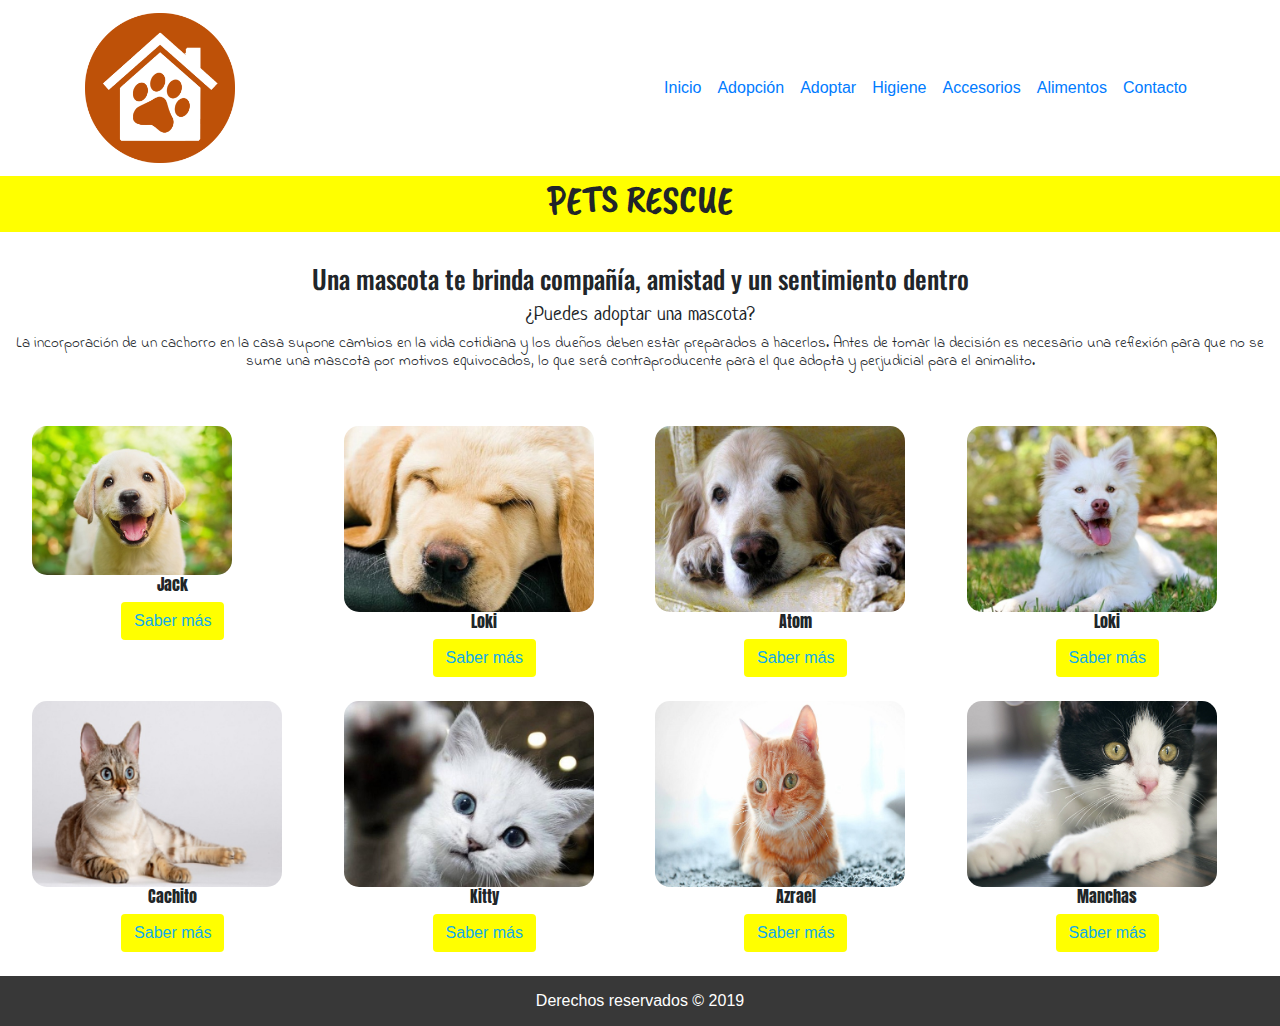
<file: public/index.html>
<!DOCTYPE html>
<html lang="en">
  <head>
    <!-- Required meta tags -->
    <meta charset="utf-8">
    <meta name="viewport" content="width=device-width, initial-scale=1">
    <link rel="manifest" href="manifest.json">
    <link rel="stylesheet" href="css/reset.css">

    <!-- Bootstrap CSS -->
    <link rel="stylesheet" href="https://stackpath.bootstrapcdn.com/bootstrap/4.3.1/css/bootstrap.min.css" integrity="sha384-ggOyR0iXCbMQv3Xipma34MD+dH/1fQ784/j6cY/iJTQUOhcWr7x9JvoRxT2MZw1T" crossorigin="anonymous">
    <link rel="stylesheet" href="css/est.css">

    <title>PETS RESCUE</title>
  
  </head>
  <body>
    <header id="header">
      <nav class="navbar navbar-default navbar-expand-lg">
        <div class="container">
          <a class="navbar-brand" href="index.html">
            <img src="iconos/LOGO.png" class="img-fluid" width="150" alt="">
          </a><!-- .navbar-brand -->
  
          <button class="navbar-toggler" type="button" data-toggle="collapse" data-target="#navbarNav" aria-controls="navbarNav" aria-expanded="false" aria-label="Toggle navigation">
              <span class="navbar-toggler-icon"></span>
            </button>
  
          <div class="collapse navbar-collapse" id="navbarNav">
              <ul class="nav navbar-nav ml-auto">
                <li class="nav-item active">   
                  <a class="nav-link link-menu" href="index.html">Inicio <span class="sr-only">(current)</span></a>
                </li>
                <li class="nav-item">
                  <a class="nav-link link-menu" href="adopcion.html">Adopción</a>
                </li>
                <li class="nav-item">
                  <a class="nav-link link-menu" href="adoptar.html">Adoptar</a>
                </li>
                <li class="nav-item">
                  <a class="nav-link link-menu" href="tienda.html">Higiene</a>
                </li>
                <li class="nav-item">
                  <a class="nav-link link-menu" href="#">Accesorios</a>
                </li>
                <li class="nav-item">
                  <a class="nav-link link-menu" href="#">Alimentos</a>
                </li>
                <li class="nav-item">
                  <a class="nav-link link-menu" href="contacto.html">Contacto</a>
                </li>
              </ul>
          </div><!-- .collapse -->			
        </div> <!-- .container -->			
      </nav> <!-- .navbar -->		
    </header> <!-- header -->
  
    <div class="col" id="colorsup">
      
      <h1><center>PETS RESCUE</center></h1>


      <div class="row" id="colorcuerpo">

        <h2 class="col-12"><br><center>Una mascota te brinda compañía, amistad y un sentimiento dentro</center></h2><br>
        <h3 class="col-12"><center>¿Puedes adoptar una mascota?</center></h3><br>
        <h4><center>La incorporación de un cachorro en la casa supone cambios en la vida cotidiana 
        y los dueños deben estar preparados a hacerlos. Antes de tomar la decisión es necesario una
        reflexión para que no se sume una mascota por motivos equivocados, lo que será contraproducente
        para el que adopta y perjudicial para el animalito.</center></h4><br><br>
        

        <div class="row justify-content-md-center espacio-row">
          <div class="col-md-3">
            <h5><img  src="mascotas/perro1.jpg"  class="img-fluid" width="200" alt="" style="border-radius: 15px;"><br><center><i>Jack</i></h5></center><center><button type="button" class="btn" style="background-color: #ffff00; color: #0FACEB" style="border: 5px solid #ED6C25">Saber más</button></center><br>
          </div>

          <div class="col-md-3">
            <h5><img  src="mascotas/Perro2.jpg" class="img-fluid" width="250" alt="" style="border-radius: 15px;"><br><center><i>Loki</i></center></h5><center><button type="button" class="btn" style="background-color: #ffff00; color: #0FACEB">Saber más</center><br>
          </div>

          <div class="col-md-3">
            <h5><img src="mascotas/Perro3.jpg" class="img-fluid" width="250" alt="" style="border-radius: 15px;"><br><center><i>Atom</i></center></h5><center><button type="button" class="btn" style="background-color: #ffff00; color: #0FACEB">Saber más</center><br>
          </div>

          <div class="col-md-3">
            <h5><img src="mascotas/Perro4.jpg" class="img-fluid" width="250" alt="" style="border-radius: 15px;" ><br><center><i>Loki</i></center></h5><center><button type="button" class="btn" style="background-color: #ffff00; color: #0FACEB">Saber más</center><br>
          </div>

          <div class="col-md-3">
            <h5><img  src="mascotas/gato1.jpg" class="img-fluid" width="250" alt="" style="border-radius: 15px;" VSPACE="20" alt="Responsive image" ><br><center><i>Cachito</i></center></h5><center><button type="button" class="btn" style="background-color: #ffff00; color: #0FACEB">Saber más<br></center></td>
          </div>

          <div class="col-md-3">
            <h5><img  src="mascotas/gato2.jpg" class="img-fluid" width="250" alt="" style="border-radius: 15px;" alt="Responsive image"><br><center><i>Kitty</i></center></h5><center><button type="button" class="btn" style="background-color: #ffff00; color: #0FACEB">Saber más<br></center></td>
          </div>

          <div class="col-md-3">
            <h5><img src="mascotas/gato3.jpg" class="img-fluid" width="250" alt="" style="border-radius: 15px;" alt="Responsive image"><br><center><i>Azrael</i></center></h5><center><button type="button" class="btn" style="background-color: #ffff00; color: #0FACEB">Saber más</center><br>
          </div>

          <div class="col-md-3">
            <h5><img  src="mascotas/gato4.png" class="img-fluid" width="250" alt="" style="border-radius: 15px;" alt="Responsive image" ><br><center><i>Manchas</i></center></h5><center><button type="button" class="btn" style="background-color: #ffff00; color: #0FACEB">Saber más</center><br>
          </div>

        </div>
      </div>

    </div>

    <footer id="footer">
      <div class="copyright">
        <div class="container">
          <div class="row">
            Derechos reservados &copy; 2019
          </div>
        </div>
      </div>
    </footer>
  

    <script src="js/app.js"></script>
    <script src="https://code.jquery.com/jquery-3.3.1.slim.min.js" integrity="sha384-q8i/X+965DzO0rT7abK41JStQIAqVgRVzpbzo5smXKp4YfRvH+8abtTE1Pi6jizo" crossorigin="anonymous"></script>
    <script src="https://cdnjs.cloudflare.com/ajax/libs/popper.js/1.14.7/umd/popper.min.js" integrity="sha384-UO2eT0CpHqdSJQ6hJty5KVphtPhzWj9WO1clHTMGa3JDZwrnQq4sF86dIHNDz0W1" crossorigin="anonymous"></script>
    <script src="https://stackpath.bootstrapcdn.com/bootstrap/4.3.1/js/bootstrap.min.js" integrity="sha384-JjSmVgyd0p3pXB1rRibZUAYoIIy6OrQ6VrjIEaFf/nJGzIxFDsf4x0xIM+B07jRM" crossorigin="anonymous"></script>
  </body>

</html>
</file>
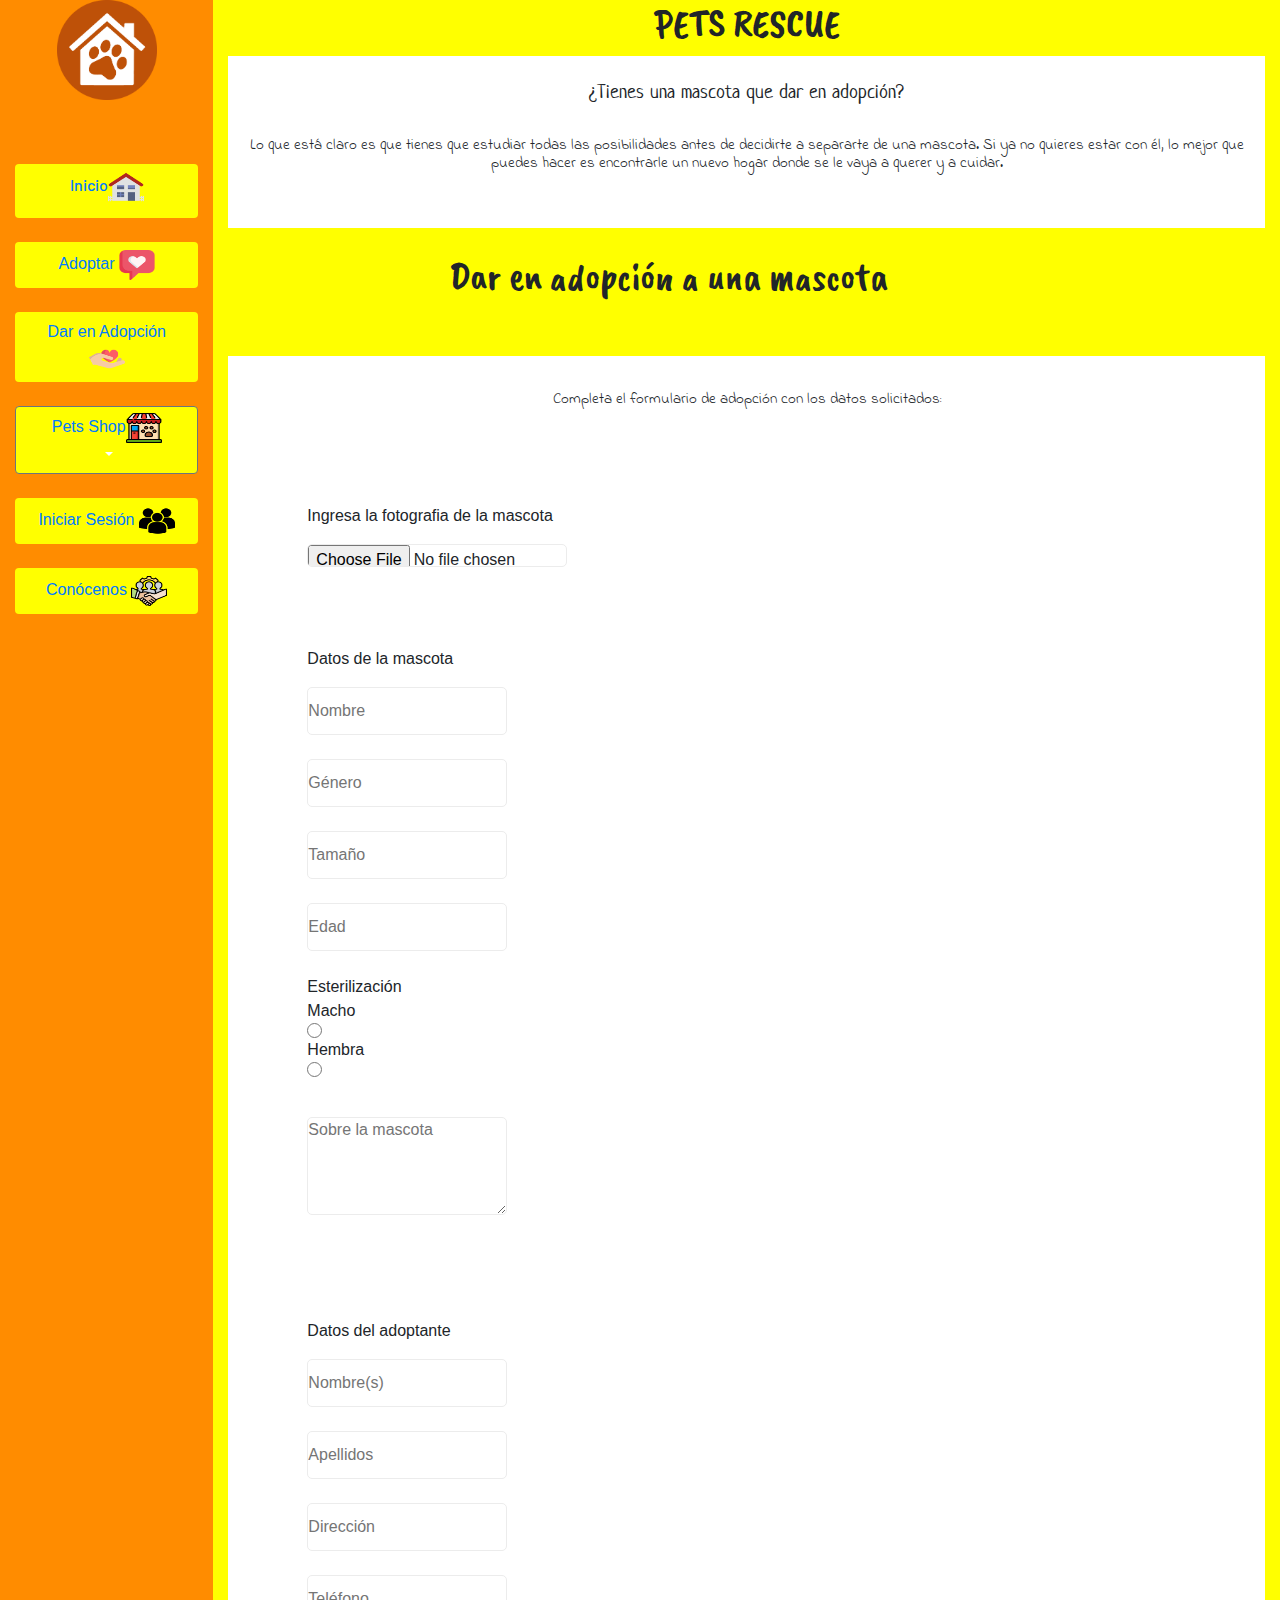
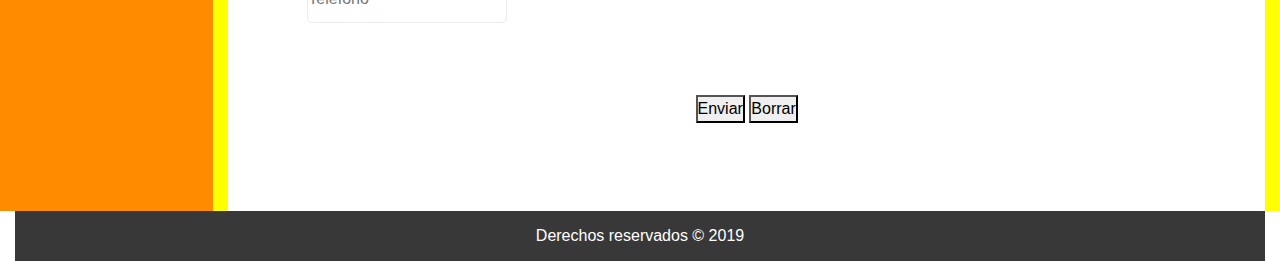
<file: adopcion.html>
<!DOCTYPE html>
<html lang="es">
<head>
  <meta charset="utf8"/>
  <meta name="viewport" content="width=device-width, initial-scale=1.0">
  <title>PETS RESCUE</title>
  <link rel="stylesheet" href="css/reset.css">
  <link rel="stylesheet" href="https://stackpath.bootstrapcdn.com/bootstrap/4.3.1/css/bootstrap.min.css" integrity="sha384-ggOyR0iXCbMQv3Xipma34MD+dH/1fQ784/j6cY/iJTQUOhcWr7x9JvoRxT2MZw1T" crossorigin="anonymous">
  <link rel="stylesheet" href="css/est.css">
</head>

<body>

<div class="container-fluid" >
      <div class="row" id="colorm">
        <div class="col-2" class="border">
          
          <p align="center">
          <img src="iconos/LOGO.png" class="img-fluid" width="100"><br><br><br>
          </p>

          <div  class="nav flex-column nav-pills" id="v-pills-tab" role="tablist" aria-orientation="vertical" width:auto; height:auto; class="collapse.navbar-collapse" >
                <a href="inicio.html" role="button" class="nav-link" style="background-color: #ffff00;" id="v-pills-home-tab" role="tab" aria-controls="v-pills-home" aria-selected="true"><h6><li><center>Inicio<img src="iconos/house.png" height="30" width="36" align="center"></center></li></h6></a><br>
              
                <a href="adoptar.html" role="button" class="nav-link" style="background-color: #ffff00;" id="v-pills-profile-tab" role="tab" aria-controls="v-pills-profile" aria-selected="false"><li><center>Adoptar <img src="iconos/love.png" height="30" width="36" align="center"></center></li></a><br>
              

                <a class="nav-link" style="background-color: #ffff00;" id="v-pills-profile-tab" href="adopcion.html" role="tab" aria-controls="v-pills-profile" aria-selected="false"><li><center>Dar en Adopción <img src="iconos/care.png" height="30" width="36" align="center"></center></li></a><br>
            

                <button class="btn btn-secondary dropdown-toggle" type="button" id="dropdownMenu2" data-toggle="dropdown" aria-haspopup="true" aria-expanded="false" style="background-color: #ffff00" style="outline: none;"><a href="tienda.html" style="text-decoration: none;"><li>Pets Shop<img src="iconos/pet-shop.png" height="30" width="36" align="center"></li></a></button>
                <div class="dropdown-menu" aria-labelledby="dropdownMenu2">
                  <button class="dropdown-item" type="button"><a href="tienda.html">Higiente</a></button>
                  <button class="dropdown-item" type="button">Accesorios</button>
                  <button class="dropdown-item" type="button">Alimentos</button>
                </div><br>
              

                <a class="nav-link" style="background-color: #ffff00;" id="v-pills-profile-tab" href="secion.html" role="tab" aria-controls="v-pills-profile" aria-selected="false"><li><center>Iniciar Sesión <img src="iconos/usuarios.png" height="30" width="36" align="center"></center></li></a><br>
              

                <a class="nav-link" style="background-color: #ffff00;" id="v-pills-profile-tab" href="conocenos.html" role="tab" aria-controls="v-pills-profile" aria-selected="false"><li><center>Conócenos <img src="iconos/team.png" height="30" width="36" align="center"></center></li></a></h6>
          </div>
        </div>


        <div class="col" id="colorsup">
          
          <h1><center>PETS RESCUE</center></h1>
  		
  <main>
    <article>
      <div id="main" class="col-12">			
  			<h3><center><br>¿Tienes una mascota que dar en adopción?</center></h3><br>

  				<center><h4><i>Lo que está claro es que tienes que estudiar todas las posibilidades antes de decidirte a separarte de una mascota. Si ya no quieres estar con él, lo mejor que puedes hacer es encontrarle un nuevo hogar donde se le vaya a querer y a cuidar.</i></h4></center><br><br>
  		</div>
    </article>
  </main>

  <main>
    <article>
      <div id="main1"> 
        <br><h1><center>Dar en adopción a una mascota</center></h1><br><br>
      </div>
    </article>
  </main>


  <main>
    <article>
      <div id="main" class="col-12">
        <p align="justify"><h4><i><br>Completa el formulario de adopción con los datos solicitados:</i></h4></p>
          
          <div id="contacto-form">
            
              
              <div class="col" id="contacto-form">
                <form method="post" action="formulario/datos.php">
                <p align="left">Ingresa la fotografia de la mascota</p>
                <input type="file" name="archivo" value="image/*" id="imagen">
              </div>

              <div class="col" id="contacto-form">
              
                <p align="left">Datos de la mascota</p>
                
                <input name="Nombre de la macota que da en adopción" type="text"  placeholder="Nombre" /><br>
                <input name="Género de la macota que da en adopción" type="text" placeholder="Género" /><br>
                <input name="Tamaño de la macota que da en adopción" type="text" placeholder="Tamaño" /><br>
                <input name="Edad de la macota que da en adopción" type="text" placeholder="Edad" /><br>
                
                <p align="left">Esterilización<br>
                Macho<input type="radio" style="width: 15px; height: 15px"  name="Macho">  
                Hembra<input type="radio" style="width: 15px; height: 15px"  name="Hembra"><br></p>
                
                <textarea name="Detalles de la mascota" rows="4" cols="70" placeholder="Sobre la mascota"></textarea><br>
              </div>
            

              <div class="col" id="contacto-form">
                <p align="left">Datos del adoptante</p>
                <input name="Nombre del adoptante" type="text" placeholder="Nombre(s)" /><br>
                <input name="Apellido del adoptante" type="text" placeholder="Apellidos" /><br>
                <input name="Dirección del adoptante" type="text" placeholder="Dirección" /><br>
                <input name="Telefono del adoptante" type="text" placeholder="Teléfono" /><br><br><br>
                <button type="submit">Enviar</button> <button type="reset">Borrar</button><br><br>
                </form>
              
              </div>
            
          </div>
      </div>
    </article>
  </main>

  </div>
</div>

  <footer id="footer">
    <div class="copyright">
      <div class="container">
        <div class="row">
          Derechos reservados &copy; 2019
        </div>
      </div>
    </div>
  </footer>
        

  <script src="https://ajax.googleapis.com/ajax/libs/jquery/3.4.1/jquery.min.js"></script>
    <!-- Optional JavaScript -->
    <!-- jQuery first, then Popper.js, then Bootstrap JS -->
    <script src="https://code.jquery.com/jquery-3.3.1.slim.min.js" integrity="sha384-q8i/X+965DzO0rT7abK41JStQIAqVgRVzpbzo5smXKp4YfRvH+8abtTE1Pi6jizo" crossorigin="anonymous"></script>
    <script src="https://cdnjs.cloudflare.com/ajax/libs/popper.js/1.14.7/umd/popper.min.js" integrity="sha384-UO2eT0CpHqdSJQ6hJty5KVphtPhzWj9WO1clHTMGa3JDZwrnQq4sF86dIHNDz0W1" crossorigin="anonymous"></script>
    <script src="https://stackpath.bootstrapcdn.com/bootstrap/4.3.1/js/bootstrap.min.js" integrity="sha384-JjSmVgyd0p3pXB1rRibZUAYoIIy6OrQ6VrjIEaFf/nJGzIxFDsf4x0xIM+B07jRM" crossorigin="anonymous"></script>
    
  
</body>
</html>
</file>
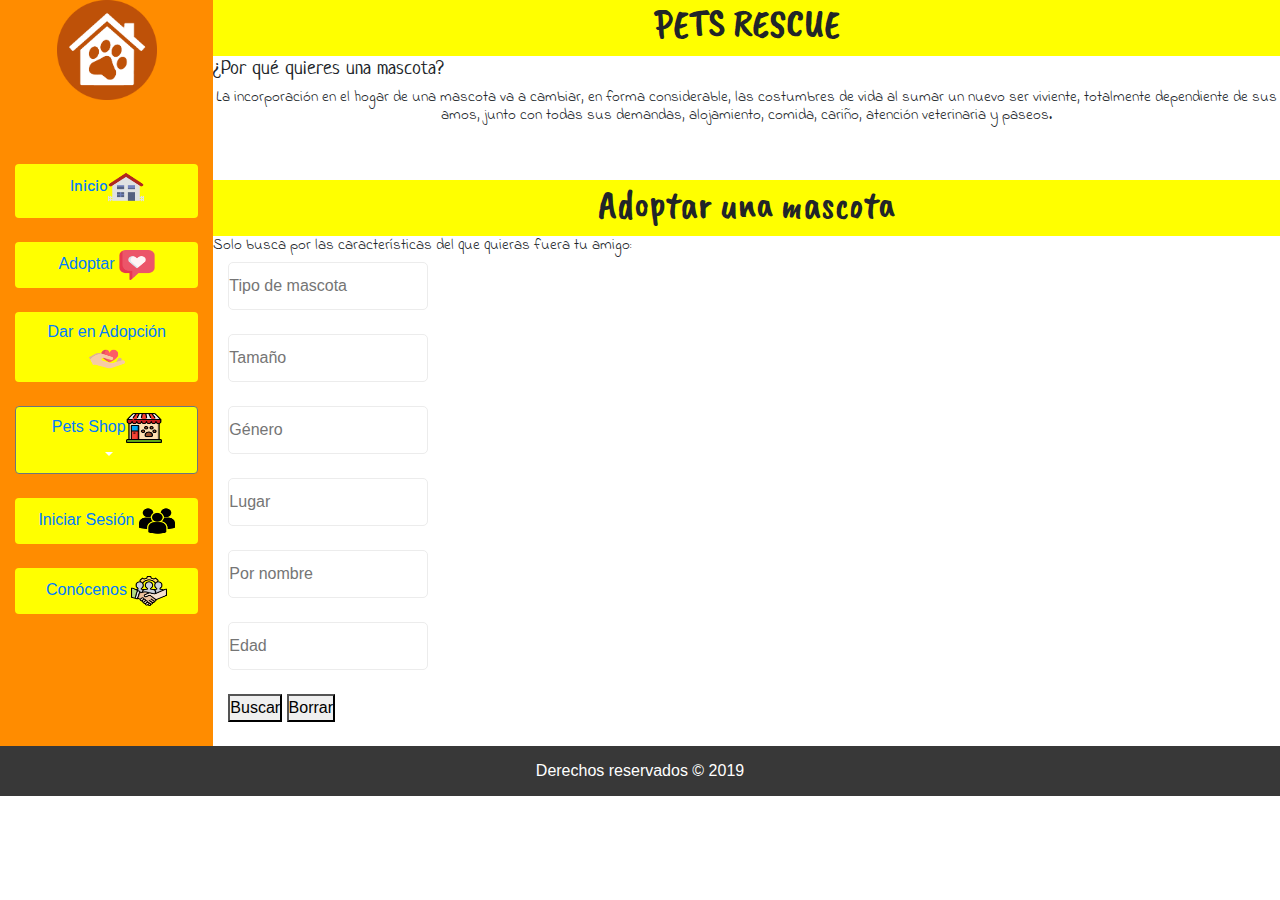
<file: adoptar.html>
<!DOCTYPE html>
<html lang="es">
<head>
  <meta charset="utf8"/>
  <meta name="viewport" content="width=device-width, initial-scale=1.0">
  <title>PETS RESCUE</title>
  <link rel="stylesheet" href="css/reset.css">
  <link rel="stylesheet" href="https://stackpath.bootstrapcdn.com/bootstrap/4.3.1/css/bootstrap.min.css" integrity="sha384-ggOyR0iXCbMQv3Xipma34MD+dH/1fQ784/j6cY/iJTQUOhcWr7x9JvoRxT2MZw1T" crossorigin="anonymous">
  <link rel="stylesheet" href="css/est.css">

</head>


<body>

  <div class="container-fluid" >
      <div class="row" id="colorm">
        <div class="col-2" class="border">
          
          <p align="center">
          <img src="iconos/LOGO.png" class="img-fluid" width="100"><br><br><br>
          </p>

          <div  class="nav flex-column nav-pills" id="v-pills-tab" role="tablist" aria-orientation="vertical" width:auto; height:auto; class="collapse.navbar-collapse" >
                <a href="inicio.html" role="button" class="nav-link" style="background-color: #ffff00;" id="v-pills-home-tab" role="tab" aria-controls="v-pills-home" aria-selected="true"><h6><li><center>Inicio<img src="iconos/house.png" height="30" width="36" align="center"></center></li></h6></a><br>
              
                <a href="adoptar.html" role="button" class="nav-link" style="background-color: #ffff00;" id="v-pills-profile-tab" role="tab" aria-controls="v-pills-profile" aria-selected="false"><li><center>Adoptar <img src="iconos/love.png" height="30" width="36" align="center"></center></li></a><br>
              

                <a class="nav-link" style="background-color: #ffff00;" id="v-pills-profile-tab" href="adopcion.html" role="tab" aria-controls="v-pills-profile" aria-selected="false"><li><center>Dar en Adopción <img src="iconos/care.png" height="30" width="36" align="center"></center></li></a><br>
            

                <button class="btn btn-secondary dropdown-toggle" type="button" id="dropdownMenu2" data-toggle="dropdown" aria-haspopup="true" aria-expanded="false" style="background-color: #ffff00" style="outline: none;"><a href="tienda.html" style="text-decoration: none;"><li>Pets Shop<img src="iconos/pet-shop.png" height="30" width="36" align="center"></li></a></button>
                <div class="dropdown-menu" aria-labelledby="dropdownMenu2">
                  <button class="dropdown-item" type="button"><a href="tienda.html">Higiente</a></button>
                  <button class="dropdown-item" type="button">Accesorios</button>
                  <button class="dropdown-item" type="button">Alimentos</button>
                </div><br>
              

                <a class="nav-link" style="background-color: #ffff00;" id="v-pills-profile-tab" href="secion.html" role="tab" aria-controls="v-pills-profile" aria-selected="false"><li><center>Iniciar Sesión <img src="iconos/usuarios.png" height="30" width="36" align="center"></center></li></a><br>
              

                <a class="nav-link" style="background-color: #ffff00;" id="v-pills-profile-tab" href="conocenos.html" role="tab" aria-controls="v-pills-profile" aria-selected="false"><li><center>Conócenos <img src="iconos/team.png" height="30" width="36" align="center"></center></li></a></h6>
          </div>
        </div>


        <div class="col" id="colorsup">
          
          <h1><center>PETS RESCUE</center></h1>


          <div class="row" id="colorcuerpo">


  		      <br><h3><center>¿Por qué quieres una mascota?</center></h3><br>
  		      <h4><center><i>La incorporación en el hogar de una mascota va a cambiar, en forma considerable, las costumbres de vida
            al sumar un nuevo ser viviente, totalmente dependiente de sus amos, junto con todas sus demandas, alojamiento, comida, cariño,
            atención veterinaria y paseos.</i></center></h4><br><br>
          </div>
    
  

          <div class="col" id="colorsup">

            <h1><center>Adoptar una mascota</center></h1>

          </div>
    

  
          <div class="row" id="colorcuerpo">
            <h4><i>Solo busca por las características del que quieras fuera tu amigo:</i></h4><br>
          </div>

          <div class="row" id="colorcuerpo">
            <div class="container-fluid">

                  <form method="post" action="formulario/datos.php">
                  <input name="tipo de mascota" type="text"  placeholder="Tipo de mascota" size="20" /><br>
                  <input name="tamaño de la mascota" type="text" placeholder="Tamaño" /><br>
                  <input name="genero de la mascota" type="text" placeholder="Género" /><br>
                  <input name="lugar" type="text" placeholder="Lugar" /><br>
                
                  <input name="nombre de la mascota" type="text" placeholder="Por nombre" /><br>
                  <input name="edad de la mascota" type="text" placeholder="Edad" /><br>
                  <button type="search">Buscar</button> <button type="reset">Borrar</button><br><br>
                  </form>  
            </div>
          </div>

          


        </div>
    
      </div>

  </div>











  <footer id="footer">
    <div class="copyright">
      <div class="container">
        <div class="row">
          Derechos reservados &copy; 2019
        </div>
      </div>
    </div>
  </footer>

  

    
    <!-- Optional JavaScript -->
    <!-- jQuery first, then Popper.js, then Bootstrap JS -->
    <script src="https://code.jquery.com/jquery-3.3.1.slim.min.js" integrity="sha384-q8i/X+965DzO0rT7abK41JStQIAqVgRVzpbzo5smXKp4YfRvH+8abtTE1Pi6jizo" crossorigin="anonymous"></script>
    <script src="https://cdnjs.cloudflare.com/ajax/libs/popper.js/1.14.7/umd/popper.min.js" integrity="sha384-UO2eT0CpHqdSJQ6hJty5KVphtPhzWj9WO1clHTMGa3JDZwrnQq4sF86dIHNDz0W1" crossorigin="anonymous"></script>
    <script src="https://stackpath.bootstrapcdn.com/bootstrap/4.3.1/js/bootstrap.min.js" integrity="sha384-JjSmVgyd0p3pXB1rRibZUAYoIIy6OrQ6VrjIEaFf/nJGzIxFDsf4x0xIM+B07jRM" crossorigin="anonymous"></script>
  


    <!-- <script>
      $(document).ready(function(){
        $("#comentarios").click(function(){
          var parametros
            tipo_de_mascota:$("#tipo de mascota").val(),
            tamaño_de_la_mascota:$("#tamaño de la mascota").val(),
            genero_de_la_mascota:$("#genero de la mascota").val(),
            lugar:$("#lugar").val(),
          
          }
          
          $.ajax({
            ulr:'formulario/datos.php',
            type: 'post',
            data: parametros,
            success: function(response){

            }
          })
        })
      })

    </script>      
 -->

    <script src="js/app.js"></script>
</body>
</html>
</file>
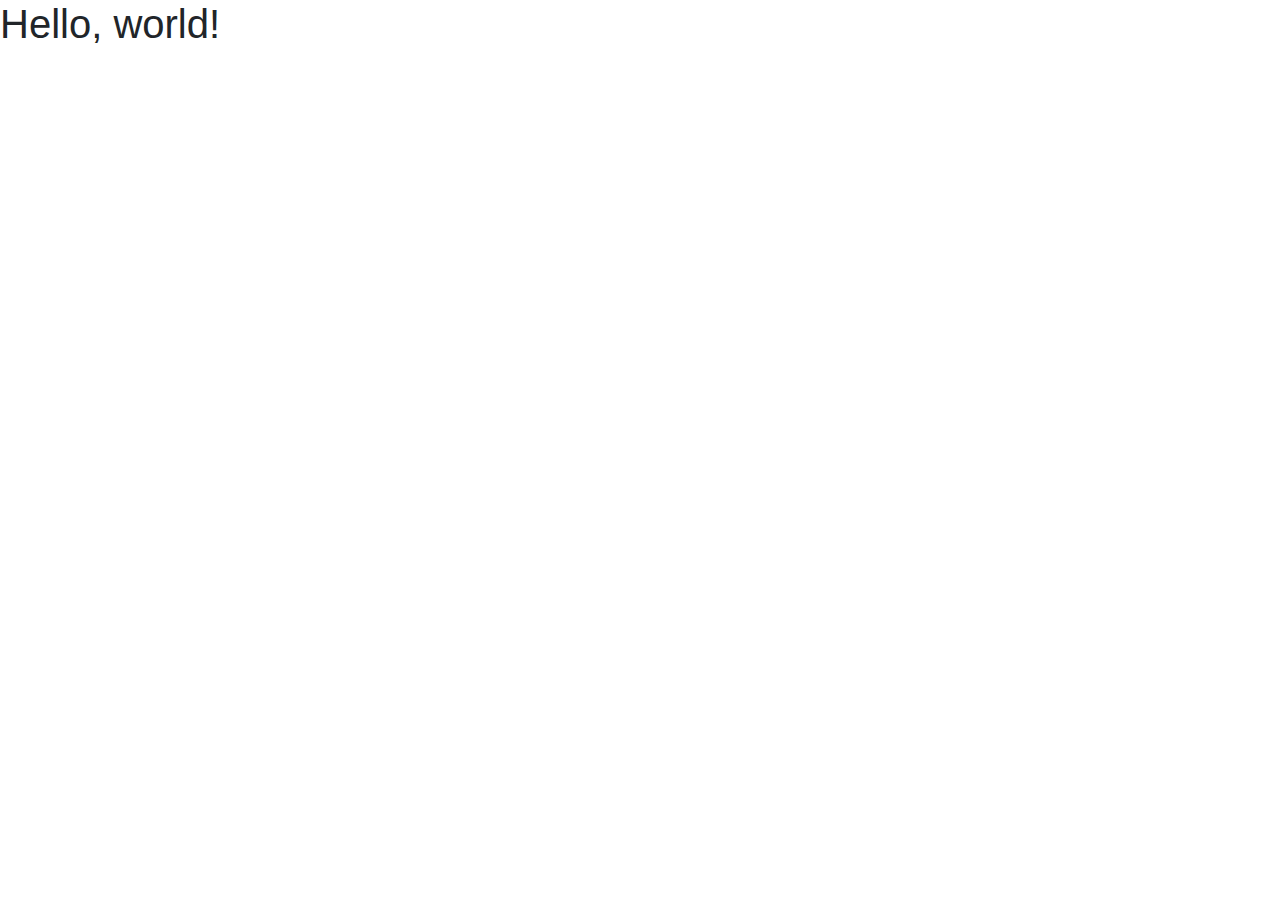
<file: Practica prof/nuevo_formato.html>
<!DOCTYPE html>
<html lang="en">
  <head>
    <!-- Required meta tags -->
    <meta charset="utf-8">
    <meta name="viewport" content="width=device-width, initial-scale=1, shrink-to-fit=no">

    <!-- Bootstrap CSS -->
    <link rel="stylesheet" href="https://stackpath.bootstrapcdn.com/bootstrap/4.3.1/css/bootstrap.min.css" integrity="sha384-ggOyR0iXCbMQv3Xipma34MD+dH/1fQ784/j6cY/iJTQUOhcWr7x9JvoRxT2MZw1T" crossorigin="anonymous">

    <title>Hello, world!</title>
  </head>
  <body>
    <h1>Hello, world!</h1>

    <div class="dropdown-menu">
      <a class="dropdown-item" href="#">Regular link</a>
      <a class="dropdown-item active" href="#">Active link</a>
      <a class="dropdown-item" href="#">Another link</a>
    </div>


    <!-- Optional JavaScript -->
    <!-- jQuery first, then Popper.js, then Bootstrap JS -->
    <script src="https://code.jquery.com/jquery-3.3.1.slim.min.js" integrity="sha384-q8i/X+965DzO0rT7abK41JStQIAqVgRVzpbzo5smXKp4YfRvH+8abtTE1Pi6jizo" crossorigin="anonymous"></script>
    <script src="https://cdnjs.cloudflare.com/ajax/libs/popper.js/1.14.7/umd/popper.min.js" integrity="sha384-UO2eT0CpHqdSJQ6hJty5KVphtPhzWj9WO1clHTMGa3JDZwrnQq4sF86dIHNDz0W1" crossorigin="anonymous"></script>
    <script src="https://stackpath.bootstrapcdn.com/bootstrap/4.3.1/js/bootstrap.min.js" integrity="sha384-JjSmVgyd0p3pXB1rRibZUAYoIIy6OrQ6VrjIEaFf/nJGzIxFDsf4x0xIM+B07jRM" crossorigin="anonymous"></script>
  </body>
</html>
</file>
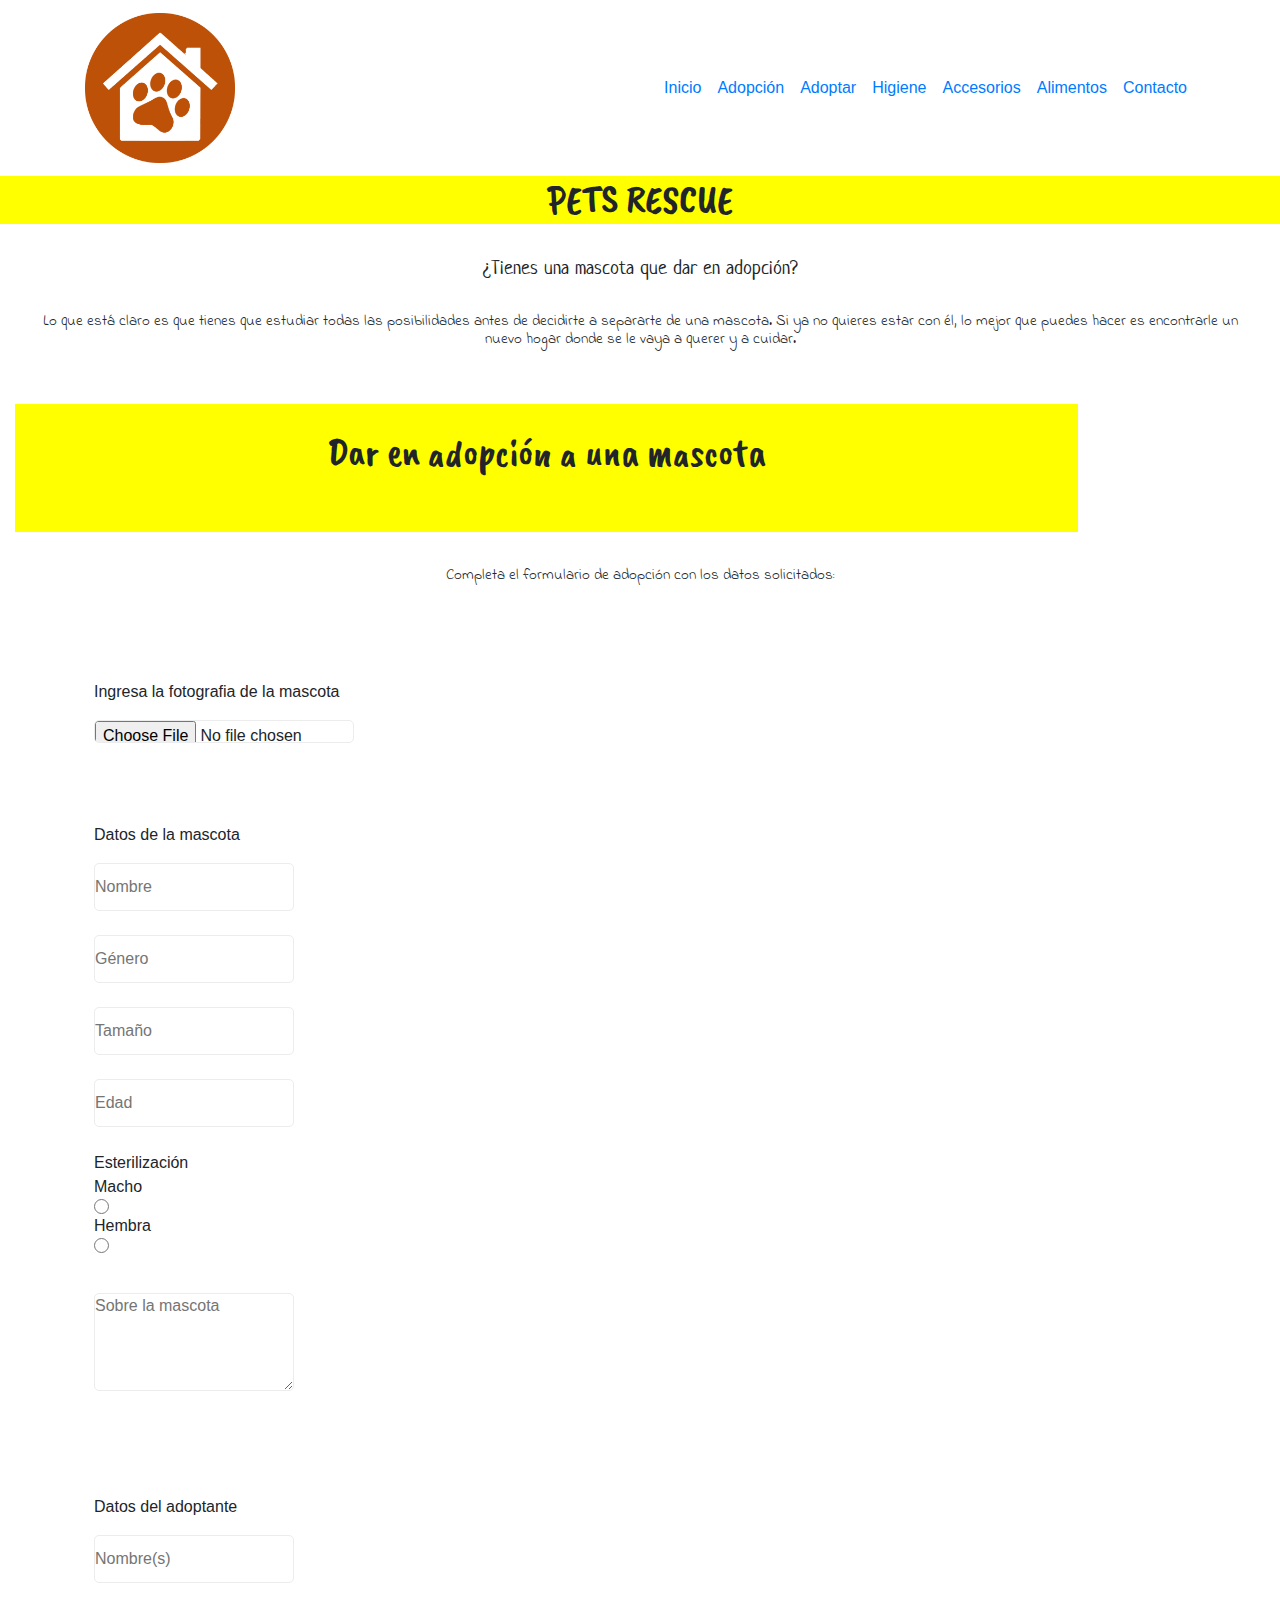
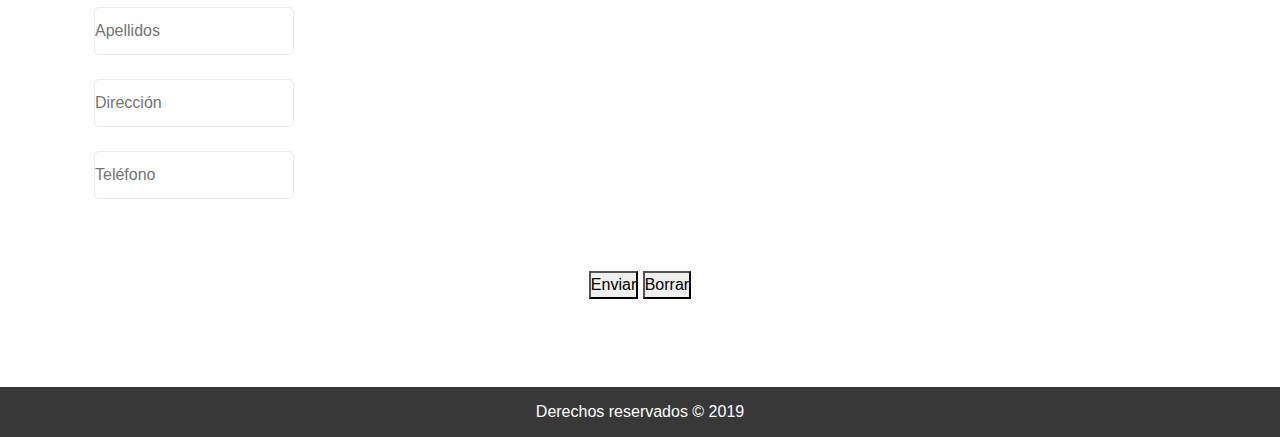
<file: public/adopcion.html>
<!DOCTYPE html>
<html lang="es">
  <head>
    <meta charset="utf8"/>
    <meta name="viewport" content="width=device-width, initial-scale=1.0">
    <title>PETS RESCUE</title>
    <link rel="stylesheet" href="css/reset.css">
    <link rel="stylesheet" href="https://stackpath.bootstrapcdn.com/bootstrap/4.3.1/css/bootstrap.min.css" integrity="sha384-ggOyR0iXCbMQv3Xipma34MD+dH/1fQ784/j6cY/iJTQUOhcWr7x9JvoRxT2MZw1T" crossorigin="anonymous">
    <link rel="manifest" href="manifest.json">
    <link rel="stylesheet" href="css/est.css">
  </head>

  <body>
    <header id="header">
      <nav class="navbar navbar-default navbar-expand-lg">
        <div class="container">
          <a class="navbar-brand" href="index.html">
            <img src="iconos/LOGO.png" width="150" alt="">
          </a><!-- .navbar-brand -->

          <button class="navbar-toggler" type="button" data-toggle="collapse" data-target="#navbarNav" aria-controls="navbarNav" aria-expanded="false" aria-label="Toggle navigation">
            <span class="navbar-toggler-icon"></span>
          </button>
          <div class="collapse navbar-collapse" id="navbarNav">
              <ul class="nav navbar-nav ml-auto">
                <li class="nav-item active">   
                  <a class="nav-link link-menu" href="index.html">Inicio <span class="sr-only">(current)</span></a>
                </li>
                <li class="nav-item">
                  <a class="nav-link link-menu" href="adopcion.html">Adopción</a>
                </li>
                <li class="nav-item">
                  <a class="nav-link link-menu" href="adoptar.html">Adoptar</a>
                </li>
                <li class="nav-item">
                  <a class="nav-link link-menu" href="tienda.html">Higiene</a>
                </li>
                <li class="nav-item">
                  <a class="nav-link link-menu" href="#">Accesorios</a>
                </li>
                <li class="nav-item">
                  <a class="nav-link link-menu" href="#">Alimentos</a>
                </li>
                <li class="nav-item">
                  <a class="nav-link link-menu" href="contacto.html">Contacto</a>
                </li>
              </ul>
          </div><!-- .collapse -->			
        </div> <!-- .container -->			
      </nav> <!-- .navbar -->		
    </header> <!-- header -->
    <div class="col" id="colorsup">
       <h1><center>PETS RESCUE</center></h1>
        
      <main>
        <article>
          <div id="main" class="col-12">			
            <h3><center><br>¿Tienes una mascota que dar en adopción?</center></h3><br>

              <center><h4><i>Lo que está claro es que tienes que estudiar todas las posibilidades antes de decidirte a separarte de una mascota. Si ya no quieres estar con él, lo mejor que puedes hacer es encontrarle un nuevo hogar donde se le vaya a querer y a cuidar.</i></h4></center><br><br>
          </div>
        </article>
      </main>

      <main>
        <article>
          <div id="main1"> 
            <br><h1><center>Dar en adopción a una mascota</center></h1><br><br>
          </div>
        </article>
      </main>


      <main>
        <article>
          <div id="main" class="col-12">
            <p align="justify"><h4><i><br>Completa el formulario de adopción con los datos solicitados:</i></h4></p>
              
            <div id="contacto-form">
              
                
                <div class="col" id="contacto-form">
                  <form method="post" action="formulario/datos.php">
                  <p align="left">Ingresa la fotografia de la mascota</p>
                  <input type="file" name="archivo" value="image/*" id="imagen">
                </div>

                <div class="col" id="contacto-form">
                
                  <p align="left">Datos de la mascota</p>
                  
                  <input name="Nombre de la mascota que da en adopción" type="text"  placeholder="Nombre" /><br>
                  <input name="Género de la mascota que da en adopción" type="text" placeholder="Género" /><br>
                  <input name="Tamaño de la mascota que da en adopción" type="text" placeholder="Tamaño" /><br>
                  <input name="Edad de la mascota que da en adopción" type="text" placeholder="Edad" /><br>
                  
                  <p align="left">Esterilización<br>
                  Macho<input type="radio" style="width: 15px; height: 15px"  name="Macho">  
                  Hembra<input type="radio" style="width: 15px; height: 15px"  name="Hembra"><br></p>
                  
                  <textarea name="Detalles de la mascota" rows="4" cols="70" placeholder="Sobre la mascota"></textarea><br>
                </div>
              

                <div class="col" id="contacto-form">
                  <p align="left">Datos del adoptante</p>
                  <input name="Nombre del adoptante" type="text" placeholder="Nombre(s)" /><br>
                  <input name="Apellido del adoptante" type="text" placeholder="Apellidos" /><br>
                  <input name="Dirección del adoptante" type="text" placeholder="Dirección" /><br>
                  <input name="Telefono del adoptante" type="text" placeholder="Teléfono" /><br><br><br>
                  <button type="submit">Enviar</button> <button type="reset">Borrar</button><br><br>
                  </form>
                
                </div>
              
            </div>
        </div>
      </article>
    </main>

    </div>
  </div>

    <footer id="footer">
      <div class="copyright">
        <div class="container">
          <div class="row">
            Derechos reservados &copy; 2019
          </div>
        </div>
      </div>
    </footer>
    <script src="js/app.js"></script>
          

    <script src="https://ajax.googleapis.com/ajax/libs/jquery/3.4.1/jquery.min.js"></script>
      <!-- Optional JavaScript -->
      <!-- jQuery first, then Popper.js, then Bootstrap JS -->
      <script src="https://code.jquery.com/jquery-3.3.1.slim.min.js" integrity="sha384-q8i/X+965DzO0rT7abK41JStQIAqVgRVzpbzo5smXKp4YfRvH+8abtTE1Pi6jizo" crossorigin="anonymous"></script>
      <script src="https://cdnjs.cloudflare.com/ajax/libs/popper.js/1.14.7/umd/popper.min.js" integrity="sha384-UO2eT0CpHqdSJQ6hJty5KVphtPhzWj9WO1clHTMGa3JDZwrnQq4sF86dIHNDz0W1" crossorigin="anonymous"></script>
      <script src="https://stackpath.bootstrapcdn.com/bootstrap/4.3.1/js/bootstrap.min.js" integrity="sha384-JjSmVgyd0p3pXB1rRibZUAYoIIy6OrQ6VrjIEaFf/nJGzIxFDsf4x0xIM+B07jRM" crossorigin="anonymous"></script>
      
    
  </body>
</html>
</file>
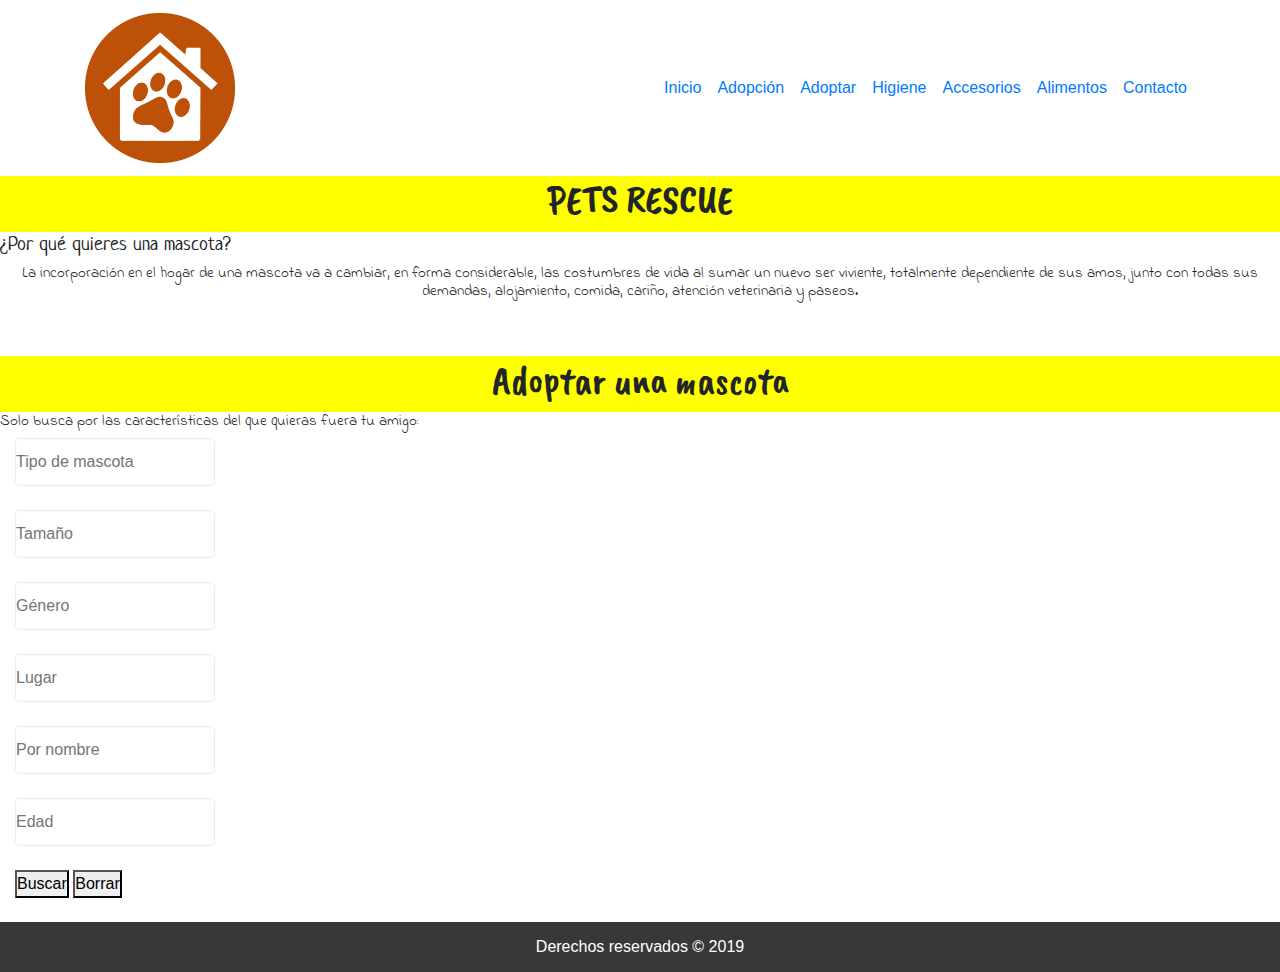
<file: public/adoptar.html>
<!DOCTYPE html>
<html lang="es">
<head>
  <meta charset="utf8"/>
  <meta name="viewport" content="width=device-width, initial-scale=1.0">
  <link rel="manifest" href="manifest.json">
  <title>PETS RESCUE</title>

  <link rel="stylesheet" href="css/reset.css">
  <link rel="stylesheet" href="https://stackpath.bootstrapcdn.com/bootstrap/4.3.1/css/bootstrap.min.css" integrity="sha384-ggOyR0iXCbMQv3Xipma34MD+dH/1fQ784/j6cY/iJTQUOhcWr7x9JvoRxT2MZw1T" crossorigin="anonymous">
  <link rel="stylesheet" href="css/est.css">

</head>


<body>

  <header id="header">
    <nav class="navbar navbar-default navbar-expand-lg">
      <div class="container">
        <a class="navbar-brand" href="index.html">
          <img src="iconos/LOGO.png" width="150" alt="">
        </a><!-- .navbar-brand -->

        <button class="navbar-toggler" type="button" data-toggle="collapse" data-target="#navbarNav" aria-controls="navbarNav" aria-expanded="false" aria-label="Toggle navigation">
            <span class="navbar-toggler-icon"></span>
          </button>

        <div class="collapse navbar-collapse" id="navbarNav">
            <ul class="nav navbar-nav ml-auto">
              <li class="nav-item active">   
                <a class="nav-link link-menu" href="index.html">Inicio <span class="sr-only">(current)</span></a>
              </li>
              <li class="nav-item">
                <a class="nav-link link-menu" href="adopcion.html">Adopción</a>
              </li>
              <li class="nav-item">
                <a class="nav-link link-menu" href="adoptar.html">Adoptar</a>
              </li>
              <li class="nav-item">
                <a class="nav-link link-menu" href="tienda.html">Higiene</a>
              </li>
              <li class="nav-item">
                <a class="nav-link link-menu" href="#">Accesorios</a>
              </li>
              <li class="nav-item">
                <a class="nav-link link-menu" href="#">Alimentos</a>
              </li>
              <li class="nav-item">
                <a class="nav-link link-menu" href="contacto.html">Contacto</a>
              </li>
            </ul>
        </div><!-- .collapse -->			
      </div> <!-- .container -->			
    </nav> <!-- .navbar -->		
  </header> <!-- header -->      <div class="col" id="colorsup">
          
          <h1><center>PETS RESCUE</center></h1>


          <div class="row" id="colorcuerpo">


  		      <br><h3><center>¿Por qué quieres una mascota?</center></h3><br>
  		      <h4><center><i>La incorporación en el hogar de una mascota va a cambiar, en forma considerable, las costumbres de vida
            al sumar un nuevo ser viviente, totalmente dependiente de sus amos, junto con todas sus demandas, alojamiento, comida, cariño,
            atención veterinaria y paseos.</i></center></h4><br><br>
          </div>
    
  

          <div class="col" id="colorsup">

            <h1><center>Adoptar una mascota</center></h1>

          </div>
    

  
          <div class="row" id="colorcuerpo">
            <h4><i>Solo busca por las características del que quieras fuera tu amigo:</i></h4><br>
          </div>

          <div class="row" id="colorcuerpo">
            <div class="container-fluid">

                  <form method="post" action="formulario/datos.php">
                  <input name="tipo de mascota" type="text"  placeholder="Tipo de mascota" size="20" /><br>
                  <input name="tamaño de la mascota" type="text" placeholder="Tamaño" /><br>
                  <input name="genero de la mascota" type="text" placeholder="Género" /><br>
                  <input name="lugar" type="text" placeholder="Lugar" /><br>
                
                  <input name="nombre de la mascota" type="text" placeholder="Por nombre" /><br>
                  <input name="edad de la mascota" type="text" placeholder="Edad" /><br>
                  <button type="search">Buscar</button> <button type="reset">Borrar</button><br><br>
                  </form>  
            </div>
          </div>

          


        </div>
    
      </div>

  </div>











  <footer id="footer">
    <div class="copyright">
      <div class="container">
        <div class="row">
          Derechos reservados &copy; 2019
        </div>
      </div>
    </div>
  </footer>

  

    
    <!-- Optional JavaScript -->
    <!-- jQuery first, then Popper.js, then Bootstrap JS -->
    <script src="https://code.jquery.com/jquery-3.3.1.slim.min.js" integrity="sha384-q8i/X+965DzO0rT7abK41JStQIAqVgRVzpbzo5smXKp4YfRvH+8abtTE1Pi6jizo" crossorigin="anonymous"></script>
    <script src="https://cdnjs.cloudflare.com/ajax/libs/popper.js/1.14.7/umd/popper.min.js" integrity="sha384-UO2eT0CpHqdSJQ6hJty5KVphtPhzWj9WO1clHTMGa3JDZwrnQq4sF86dIHNDz0W1" crossorigin="anonymous"></script>
    <script src="https://stackpath.bootstrapcdn.com/bootstrap/4.3.1/js/bootstrap.min.js" integrity="sha384-JjSmVgyd0p3pXB1rRibZUAYoIIy6OrQ6VrjIEaFf/nJGzIxFDsf4x0xIM+B07jRM" crossorigin="anonymous"></script>
  


    <!-- <script>
      $(document).ready(function(){
        $("#comentarios").click(function(){
          var parametros
            tipo_de_mascota:$("#tipo de mascota").val(),
            tamaño_de_la_mascota:$("#tamaño de la mascota").val(),
            genero_de_la_mascota:$("#genero de la mascota").val(),
            lugar:$("#lugar").val(),
          
          }
          
          $.ajax({
            ulr:'formulario/datos.php',
            type: 'post',
            data: parametros,
            success: function(response){

            }
          })
        })
      })

    </script>      
 -->

    <script src="js/app.js"></script>
</body>
</html>
</file>
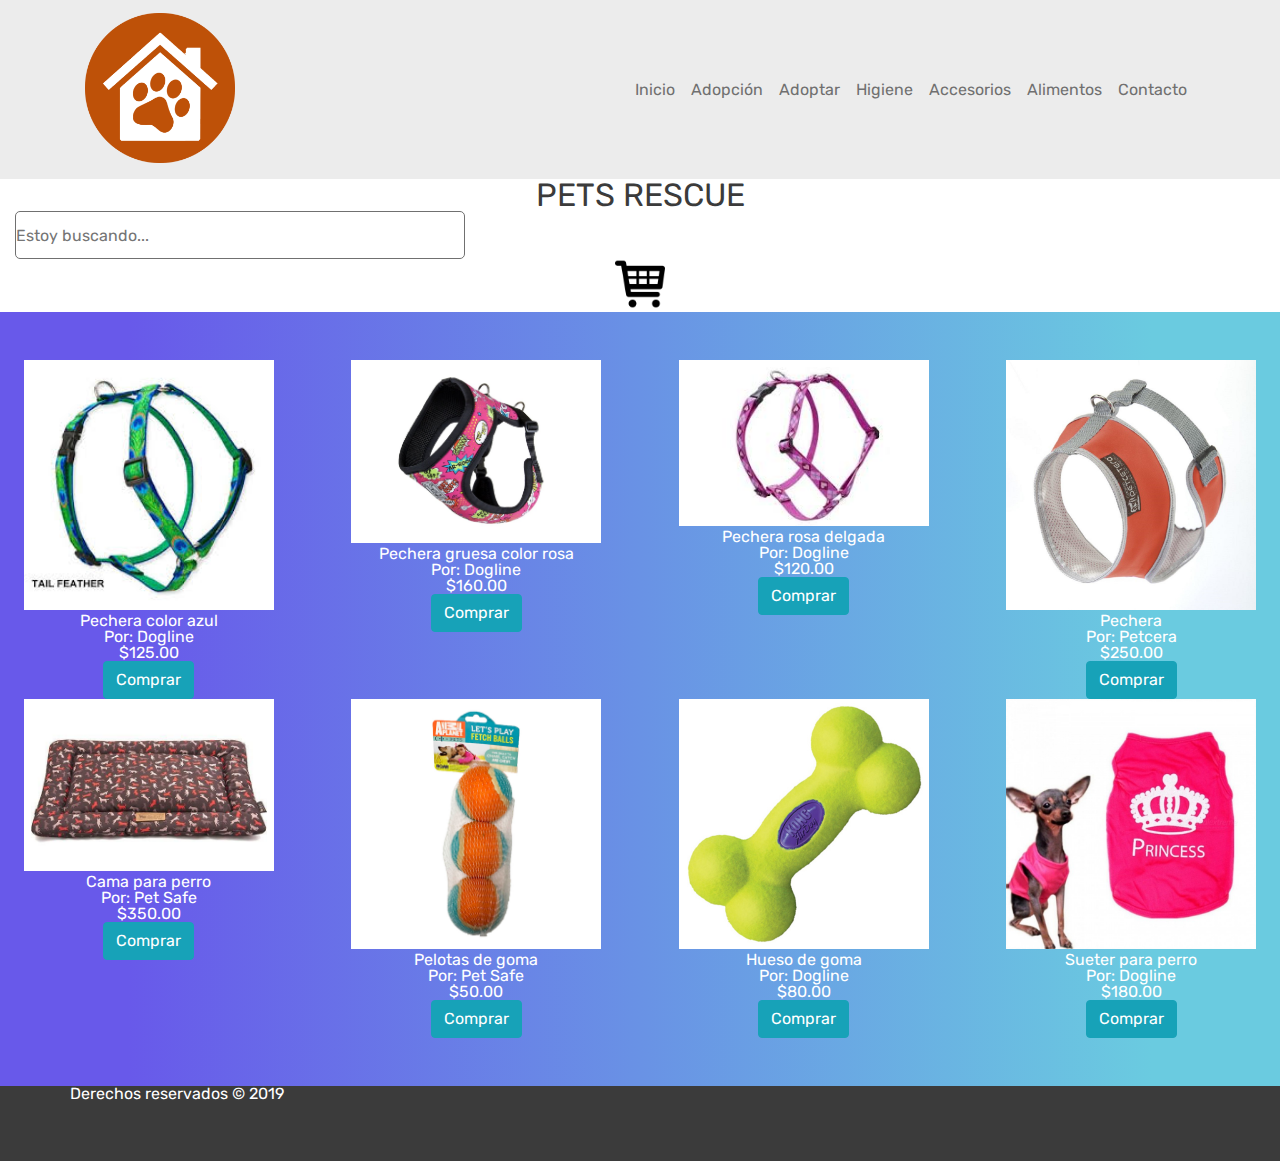
<file: public/tienda.html>
<!DOCTYPE html>
<html lang="es">
<head>
  <meta charset="utf8"/>
  <meta name="viewport" content="width=device-width, initial-scale=1, shrink-to-fit=no">
  <link rel="manifest" href="manifest.json">
  <link rel="stylesheet" href="https://stackpath.bootstrapcdn.com/bootstrap/4.3.1/css/bootstrap.min.css" integrity="sha384-ggOyR0iXCbMQv3Xipma34MD+dH/1fQ784/j6cY/iJTQUOhcWr7x9JvoRxT2MZw1T" crossorigin="anonymous">
  <link rel="stylesheet" href="css/reset.css">
  <link rel="stylesheet" href="css/estilos.css">
  <title>PETS RESCUE</title>
</head>


<body>
  <header id="header">
    <nav class="navbar navbar-default navbar-expand-lg">
      <div class="container">
        <a class="navbar-brand" href="index.html">
          <img src="iconos/LOGO.png" width="150" alt="" class="img-fluid">
        </a><!-- .navbar-brand -->

        <button class="navbar-toggler" type="button" data-toggle="collapse" data-target="#navbarNav" aria-controls="navbarNav" aria-expanded="false" aria-label="Toggle navigation">
            <span class="navbar-toggler-icon"></span>
          </button>

        <div class="collapse navbar-collapse" id="navbarNav">
            <ul class="nav navbar-nav ml-auto">
              <li class="nav-item active">   
                <a class="nav-link link-menu" href="index.html">Inicio <span class="sr-only">(current)</span></a>
              </li>
              <li class="nav-item">
                <a class="nav-link link-menu" href="adopcion.html">Adopción</a>
              </li>
              <li class="nav-item">
                <a class="nav-link link-menu" href="adoptar.html">Adoptar</a>
              </li>
              <li class="nav-item">
                <a class="nav-link link-menu" href="tienda.html">Higiene</a>
              </li>
              <li class="nav-item">
                <a class="nav-link link-menu" href="#">Accesorios</a>
              </li>
              <li class="nav-item">
                <a class="nav-link link-menu" href="#">Alimentos</a>
              </li>
              <li class="nav-item">
                <a class="nav-link link-menu" href="contacto.html">Contacto</a>
              </li>
            </ul>
        </div><!-- .collapse -->			
      </div> <!-- .container -->			
    </nav> <!-- .navbar -->		
  </header> <!-- header -->


  <div class="col" id="colorsup">
    
    
    <h1><center>PETS RESCUE</center></h1>
    
    <table align="center" cellspacing="80">
      <tr>
        <form class="search-form">
      <div class="search-form">
        <input type="search" id="miBusqueda" name="q" placeholder="Estoy buscando...">
      </div>
      </tr>
      <tr>
        </form>
        <img src="iconos/carrito.png" width="50" class="img-fluid"><br>
      </tr>
    </table>
  </div>
          <section id="producto">
            
            <!--</div>
            <div class="container borde-capa">-->
              <div class="row justify-content-md-center espacio-row">
                <div class="col-md-3">
                  <img src="accesorios/pecheazul.jpg" class="img-fluid" width="250" alt="">
                  <p><strong>Pechera color azul</strong></p>
                  <p><strong>Por: Dogline</strong></p>
                  <p><strong>$125.00</strong></p>

                  <button type="button" class="btn btn-info">Comprar</button>
        
                </div>
                <div class="col-md-3">
                  <img src="accesorios/pechera gruesa.jpg" class="img-fluid" width="250" alt="">
                  <p><strong>Pechera gruesa color rosa</strong></p>
                  <p><strong>Por: Dogline</strong></p>
                  <p><strong>$160.00</strong></p>
                  <button type="button" class="btn btn-info">Comprar</button>
                </div>
                <div class="col-md-3">
                  <img src="accesorios/rosa-delgada.jpg" class="img-fluid" width="250" alt="">
                  <p><strong> Pechera rosa delgada</strong></p>
                  <p><strong>Por: Dogline</strong></p>
                  <p><strong>$120.00</strong></p>
                  <button type="button" class="btn btn-info">Comprar</button>
                </div>
                <div class="col-md-3">
                  <img src="accesorios/petzy.jpg" class="img-fluid" width="250" alt="">
                  <p><strong> Pechera </strong></p>
                  <p><strong>Por: Petcera</strong></p>
                  <p><strong>$250.00</strong></p>
                  <button type="button" class="btn btn-info">Comprar</button>
                </div>
                <div class="col-md-3">
                  <img src="accesorios/cama.jpg" class="img-fluid" width="250" alt="">
                  <p><strong> Cama para perro </strong></p>
                  <p><strong>Por: Pet Safe</strong></p>
                  <p><strong>$350.00</strong></p>
                  <button type="button" class="btn btn-info">Comprar</button>
                </div>
                <div class="col-md-3">
                  <img src="accesorios/pelotas.jpg" class="img-fluid" width="250" alt="">
                  <p><strong> Pelotas de goma </strong></p>
                  <p><strong>Por: Pet Safe</strong></p>
                  <p><strong>$50.00</strong></p>
                  <button type="button" class="btn btn-info">Comprar</button>
                </div>
                <div class="col-md-3">
                  <img src="accesorios/hueso.jpg" class="img-fluid" width="250" alt="">
                  <p><strong> Hueso de goma </strong></p>
                  <p><strong>Por: Dogline</strong></p>
                  <p><strong>$80.00</strong></p>
                  <button type="button" class="btn btn-info">Comprar</button>
                </div>
                <div class="col-md-3">
                  <img src="accesorios/sueter.jpg" class="img-fluid" width="250" alt="">
                  <p><strong> Sueter para perro </strong></p>
                  <p><strong>Por: Dogline</strong></p>
                  <p><strong>$180.00</strong></p>
                  <button type="button" class="btn btn-info">Comprar</button>
                </div>
              </div>
            </div>		
          </section>
        
        </div>
      </div>
  </div>




  <footer id="footer">
    <div class="copyright">
      <div class="container">
        <div class="row">
          Derechos reservados &copy; 2019
        </div>
      </div>
    </div>
  </footer>

  <script src="js/app.js"></script>


  <!-- Optional JavaScript -->
  <!-- jQuery first, then Popper.js, then Bootstrap JS -->
  <script src="https://code.jquery.com/jquery-3.3.1.slim.min.js" integrity="sha384-q8i/X+965DzO0rT7abK41JStQIAqVgRVzpbzo5smXKp4YfRvH+8abtTE1Pi6jizo" crossorigin="anonymous"></script>
  <script src="https://cdnjs.cloudflare.com/ajax/libs/popper.js/1.14.7/umd/popper.min.js" integrity="sha384-UO2eT0CpHqdSJQ6hJty5KVphtPhzWj9WO1clHTMGa3JDZwrnQq4sF86dIHNDz0W1" crossorigin="anonymous"></script>
  <script src="https://stackpath.bootstrapcdn.com/bootstrap/4.3.1/js/bootstrap.min.js" integrity="sha384-JjSmVgyd0p3pXB1rRibZUAYoIIy6OrQ6VrjIEaFf/nJGzIxFDsf4x0xIM+B07jRM" crossorigin="anonymous"></script>



</body>
</html>
</file>
<file: public/css/est.css>
@charset "UTF-8";
@import url("https://fonts.googleapis.com/css?family=Caveat+Brush");
@import url("https://fonts.googleapis.com/css?family=Oswald");
@import url("https://fonts.googleapis.com/css?family=Neucha");
@import url("https://fonts.googleapis.com/css?family=Indie+Flower");
@import url("https://fonts.googleapis.com/css?family=Anton");
@import url("https://fonts.googleapis.com/css?family=Kanit");
@import url("https://fonts.googleapis.com/css?family=Barlow");




*{
	margin: 0;
	padding: 0;
}


header, section, footer, aside, nav, article, figure, figcaption, hgroup{ 
	display: block; 
}

#color{
	color: #FF0000;
}

#color1{
	color: #FFF8DC;
}

#color2{
	color: #f37608;
}


h1 { 
	font-size: 40px;
	font-family:'Caveat Brush',sans-serif;
} 

h2 { 
	font-size:  26px; 
	font-family: 'Oswald',sans-serif;
}
h3 { 
	font-size:  20px; 
	font-family: "Neucha",sans-serif;
}
h4 { 
	font-size:  15px; 
	font-family: "Indie Flower",sans-serif;
}
h5 { 
	font-size:  16px;
	font-family: "Anton",sans-serif; 
}

h6 { 
	font-size:  16px;
	font-family: "Kanit",sans-serif;
}

h6 { 
	font-size:  16px;
	font-family: "Barlow",sans-serif;
}


*{
	margin: 0;
	padding: 0;
}


/****************** Divicion superior ******************/

.header-top .container .row{
	display: flex;
	align-items: center;
	margin: 0 auto;
	width: 85%;
	height: 4.6875em;
	float: right;
	text-align: center;
	background: #ffff00;
}

.search-form {
	font: inherit;
	vertical-align: baseline;
	width: 80%;
	float: left;
	position: relative;
	min-height: 1px;
	padding-left: 15px;
	padding-right: 15px;
	align-items: center;
	box-sizing: border-box;
	display: block;
}



#colorsup{
	background-color: #ffff00;
}

#colorm{
	background-color: #FF8C00;
}

#colorcuerpo{
	background-color: #ffffff;

}

#cuerpo{
	overflow: auto;

}

#sup{
	width: 85%;
}

#men{
	width: 15%;
}

.border-capa{
	border: solid 1px #CACACA;
}

.espacio-row{
	padding-left: 2em;
	padding-right: 2em;
}


/****************** Divicion de menu (parte de la izquierda) ******************/

#nav {
	float: left;
	width: 15%;
	margin: 0 auto;
	text-align: center;
	list-style-type: none;

}

#menu ul {
    list-style-type: none;
    margin: 0px;
    padding: 10%;
    width: 85%;
    vertical-align: center;
    font-family: Arial, sans-serif;
    font-size: 15pt;
}
#menu ul li {
	vertical-align: center;
    padding: 5px;
}

/****************** Divicion del cuerpo (Contenido) ******************/
 
#main {
	float: left;
	width: 100%;
	margin: 0 auto;
	text-align: center;
	list-style-type: none;
	background-color: #ffffff;
}

#main1 {
	float: left;
	width: 85%;
	margin: 0 auto;
	text-align: center;
	list-style-type: none;
	background-color: #ffff00;
}


#col { 
	text-align: center;
	float: left;
}


/****************** Divicion de la parte inferior (pie de pagina) ******************/

#footer{
	clear: both;
	background: #383838;
	color: #FFF;
}

.copyright .container .row{
	margin: 0 auto;
	display: flex;
	justify-content: center;
	align-items: center;
	width: 100%;
	height: 3.125em;
}

/****************** Estilos de registros (textarea) ******************/

input, textarea {
	display: block;
	width: 200px;
	margin: 0;
	border: thin solid #ECECEC;
	border-radius: 0.3125em;
	outline: none;
	-webkit-box-sizing: border-box;
	-moz-box-sizing: border-box;
	box-sizing: border-box;
}

#colormenu{
	background-color: #ffff00;
}

#imagen{
	width: 260px;
	height: 23px;
}

input{
	height: 3em;
}


#contacto-form{
	margin-top: 1em;
	padding: 2em;
}
</file>
<file: css/est.css>
@charset "UTF-8";
@import url("https://fonts.googleapis.com/css?family=Caveat+Brush");
@import url("https://fonts.googleapis.com/css?family=Oswald");
@import url("https://fonts.googleapis.com/css?family=Neucha");
@import url("https://fonts.googleapis.com/css?family=Indie+Flower");
@import url("https://fonts.googleapis.com/css?family=Anton");
@import url("https://fonts.googleapis.com/css?family=Kanit");
@import url("https://fonts.googleapis.com/css?family=Barlow");




*{
	margin: 0;
	padding: 0;
}


header, section, footer, aside, nav, article, figure, figcaption, hgroup{ 
	display: block; 
}

#color{
	color: #FF0000;
}

#color1{
	color: #FFF8DC;
}

#color2{
	color: #f37608;
}


h1 { 
	font-size: 40px;
	font-family:'Caveat Brush',sans-serif;
} 

h2 { 
	font-size:  26px; 
	font-family: 'Oswald',sans-serif;
}
h3 { 
	font-size:  20px; 
	font-family: "Neucha",sans-serif;
}
h4 { 
	font-size:  15px; 
	font-family: "Indie Flower",sans-serif;
}
h5 { 
	font-size:  16px;
	font-family: "Anton",sans-serif; 
}

h6 { 
	font-size:  16px;
	font-family: "Kanit",sans-serif;
}

h6 { 
	font-size:  16px;
	font-family: "Barlow",sans-serif;
}


*{
	margin: 0;
	padding: 0;
}


/****************** Divicion superior ******************/

.header-top .container .row{
	display: flex;
	align-items: center;
	margin: 0 auto;
	width: 85%;
	height: 4.6875em;
	float: right;
	text-align: center;
	background: #ffff00;
}

.search-form {
	font: inherit;
	vertical-align: baseline;
	width: 80%;
	float: left;
	position: relative;
	min-height: 1px;
	padding-left: 15px;
	padding-right: 15px;
	align-items: center;
	box-sizing: border-box;
	display: block;
}



#colorsup{
	background-color: #ffff00;
}

#colorm{
	background-color: #FF8C00;
}

#colorcuerpo{
	background-color: #ffffff;

}

#cuerpo{
	overflow: auto;

}

#sup{
	width: 85%;
}

#men{
	width: 15%;
}

.border-capa{
	border: solid 1px #CACACA;
}

.espacio-row{
	padding-left: 2em;
	padding-right: 2em;
}


/****************** Divicion de menu (parte de la izquierda) ******************/

#nav {
	float: left;
	width: 15%;
	margin: 0 auto;
	text-align: center;
	list-style-type: none;

}

#menu ul {
    list-style-type: none;
    margin: 0px;
    padding: 10%;
    width: 85%;
    vertical-align: center;
    font-family: Arial, sans-serif;
    font-size: 15pt;
}
#menu ul li {
	vertical-align: center;
    padding: 5px;
}

/****************** Divicion del cuerpo (Contenido) ******************/
 
#main {
	float: left;
	width: 100%;
	margin: 0 auto;
	text-align: center;
	list-style-type: none;
	background-color: #ffffff;
}

#main1 {
	float: left;
	width: 85%;
	margin: 0 auto;
	text-align: center;
	list-style-type: none;
	background-color: #ffff00;
}


#col { 
	text-align: center;
	float: left;
}


/****************** Divicion de la parte inferior (pie de pagina) ******************/

#footer{
	clear: both;
	background: #383838;
	color: #FFF;
}

.copyright .container .row{
	margin: 0 auto;
	display: flex;
	justify-content: center;
	align-items: center;
	width: 100%;
	height: 3.125em;
}

/****************** Estilos de registros (textarea) ******************/

input, textarea {
	display: block;
	width: 200px;
	margin: 0;
	border: thin solid #ECECEC;
	border-radius: 0.3125em;
	outline: none;
	-webkit-box-sizing: border-box;
	-moz-box-sizing: border-box;
	box-sizing: border-box;
}

#colormenu{
	background-color: #ffff00;
}

#imagen{
	width: 260px;
	height: 23px;
}

input{
	height: 3em;
}


#contacto-form{
	margin-top: 1em;
	padding: 2em;
}
</file>
<file: public/css/estilos.css>
@charset "UTF-8";

@import url("https://fonts.googleapis.com/css?family=Rubik");

* {
	margin: 0;
	padding: 0;
}

body {	
	font-family: 'Rubik', sans-serif;
	font-size: 1em;
	color: #707070;
	text-align: center;
}

h1 {
	color: #3B3B3B;
	font-size: 2em;

}

h3 {
	color: #3B3B3B;
	font-size: 1.375em;
}

/*****************************************/
/*  Estilos del header					 */
/*****************************************/
#header {
	background: #ECECEC; 	
}

.link-menu {
	color: #707070;
	list-style: none;
	text-decoration: none;
}

a:hover {
	color:#6984E6;
}

/*****************************************/
/*  Estilos de principal    		 */
/*****************************************/
#principal {
	margin-top: 3.125em;
	min-height: 28.125em;
}

.col-justify {
	text-align: justify;
}

/*****************************************/
/*  Estilos de producto   		 */
/*****************************************/
#producto {
	background: -webkit-linear-gradient(90deg, #6859EA 10%, #6ACBE0 90%);
  	background: -moz-linear-gradient(90deg, #6859EA 10%, #6ACBE0 90%);
	background: linear-gradient(90deg, #6859EA 10%, #6ACBE0 90%);
	min-height: 28.125em;
	color: #FFFFFF;
	/*text-align: center;*/
}

/*****************************************/
/*  Estilos del pie de página    		 */
/*****************************************/
#footer {
	/*clear: both;*/
	background: #3B3B3B;
	color: #FFFFFF;
	height: 4.6875em;
	/*text-align: center;*/
}


/****************************************/
.borde-capa {
	border: solid 1px #CACACA;
}

.espacio-row {
	padding-top: 3em;
	padding-bottom: 3em;
}

/*****************************************/
/*  Estilos de contacto    		 */
/*****************************************/
input, textarea {
	display: block;
	width: 28.125em;
	margin: 0;
	border: thin solid #707070;
  	border-radius: 0.3125em;
	outline: none;
  	-webkit-box-sizing: border-box;
  	-moz-box-sizing: border-box;
    box-sizing: border-box;
}

input {	
	height: 3em;
}
</file>
